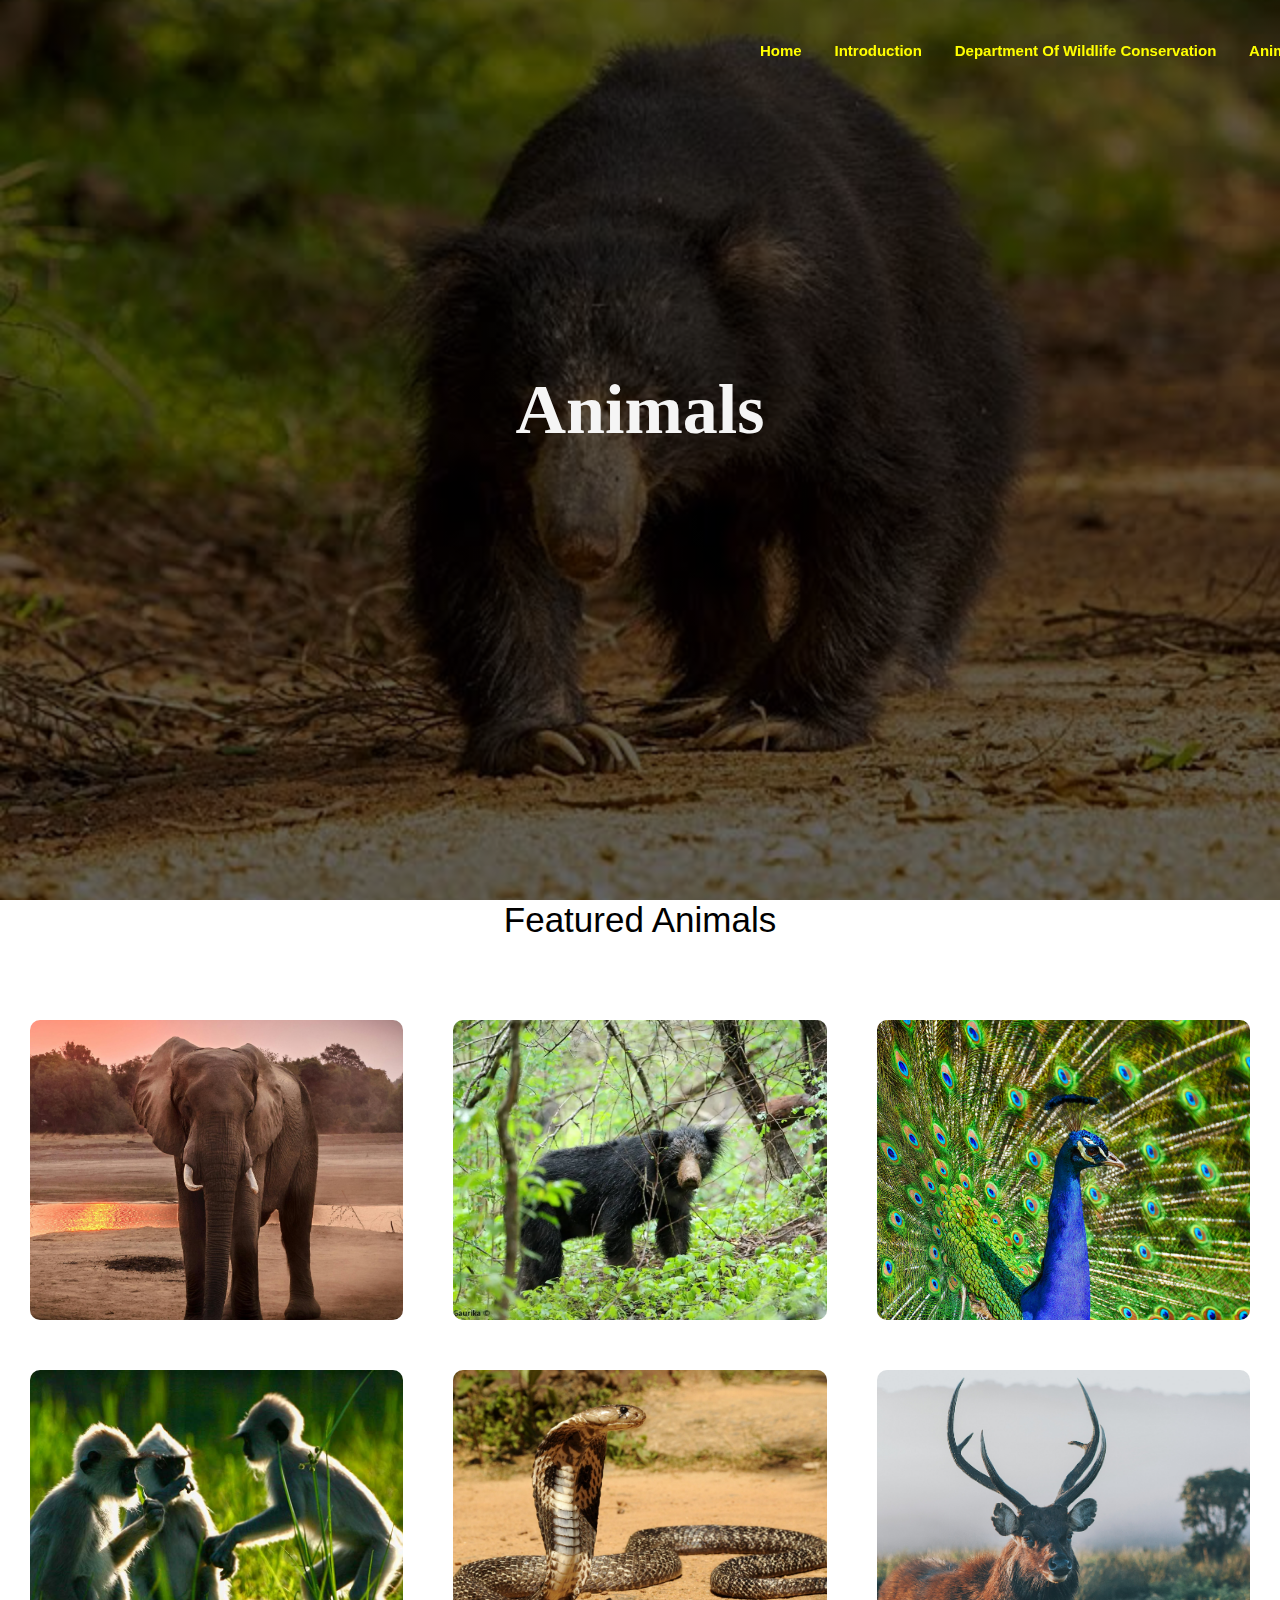
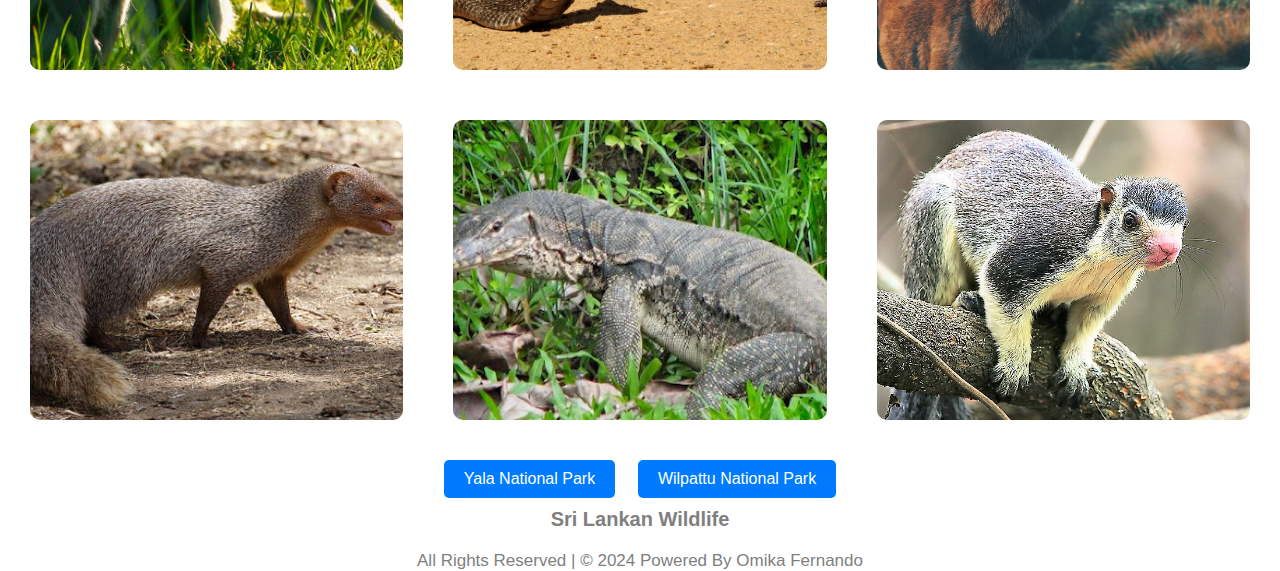
<file: Animals.html>
<html lang="en">
<head>
    <meta charset="UTF-8">
    <meta name="viewport" content="width=device-width, initial-scale=1.0">
    <title>Sri Lankan Wildlife</title>
    <link rel="stylesheet" href="styles.css">
</head>
<body>
    <header>
        <section class="home-5" id="home-5">
            <section class="header">
            <nav class="navbar">
                <ul>
                    <li><a href="index.html">Home</a></li>
                    <li><a href="Introduction.html">Introduction</a></li>
                    <li><a href="Department of Wildlife Conservation.html">Department of Wildlife Conservation</a></li>
                    <li><a href="Animals.html">Animals</a>
                        <section class="submenues">
                            <ul>
                                <li><a href="Yala.html">Yala National Park</a></li>
                                <li><a href="Wilpattu.html">Wilpattu National Park</a></li>
                            </ul>
                        </section>
                    </li>
                    <li><a href="Sri lankan Leopard.html">Sri Lankan Leopard</a></li>
                </ul>
            </nav>
            </section>
            <section class="pageheadings">
                <h1>Animals</h1>
                

            </section>
        </section>
    </header>
    <section class="featured-wildlife" id="featured-wildlife">
      <h1 class="heading">Featured Animals</h1>
      <div class="box-container">
        <div class="box">
          <div class="image">
            <img src="elephant.jpg" alt="" />
            <div class="content">
              <h3>Sri Lankan Elephant</h3>
              <p>The Sri Lankan elephant, scientifically known as Elephas maximus maximus, is a significant and revered species in Sri Lanka. </p>
            </div>
          </div>
        </div>
    
        <div class="box">
          <div class="image">
            <img src="bear2.webp" alt="" />
            <div class="content">
              <h3>Sri Lankan Bear</h3>
              <p>The Sri Lankan sloth bear, scientifically known as Melursus ursinus inornatus, is a unique and lesser-known species in Sri Lanka. </p>
            </div>
          </div>
        </div>
    
        <div class="box">
          <div class="image">
            <img src="peacock.jpg" alt="" />
            <div class="content">
              <h3>Peacock</h3>
              <p>The Sri Lankan peafowl, scientifically known as Pavo cristatus, is a captivating bird celebrated for its vibrant plumage.</p>
            </div>
          </div>
        </div>

        <div class="box">
          <div class="image">
            <img src="Gray-Langur-VW-4.jpg" alt="" />
            <div class="content">
              <h3>Sri Lankan Monkey</h3>
              <p>
                The Toque Macaque (Macaca sinica) is a medium-sized monkey found in Sri Lanka. Sporting a greyish-brown fur coat, these monkeys have a distinctive dark face and a noticeable "toque" of hair on their heads.</p>
            </div>
          </div>
        </div>

        <div class="box">
          <div class="image">
            <img src="sna.jpg" alt="" />
            <div class="content">
              <h3>Sri Lankan Snake</h3>
              <p>Sri Lanka is home to several snake species, and one of the notable venomous snakes found in the country is the Sri Lankan Cobra (Naja naja).</p>
            </div>
          </div>
        </div>

        <div class="box">
          <div class="image">
            <img src="Omika.jpg" alt="" />
            <div class="content">
              <h3>Sambar Deer</h3>
              <p>The Sambar deer also known as the Sri Lankan Sambar, is a large and widely distributed deer species found in Sri Lanka. </p>
            </div>
          </div>
        </div>

        <div class="box">
          <div class="image">
            <img src="mugatiya.jpg" alt="" />
            <div class="content">
              <h3>Mongooses</h3>
              <p>In Sri Lanka, the Indian Grey Mongoose (Herpestes edwardsii) is a commonly encountered mongoose species. </p>
            </div>
          </div>
        </div>

        <div class="box">
          <div class="image">
            <img src="thala1.jpg" alt="" />
            <div class="content">
              <h3>Bengal monitor</h3>
              <p>In Sri Lanka, the Bengal Monitor (Varanus bengalensis) is indeed present and can be found in various habitats across the country.</p>
            </div>
          </div>
        </div>

        <div class="box">
          <div class="image">
            <img src="dadulena.jpg" alt="" />
            <div class="content">
              <h3>Giant Squriel</h3>
              <p>
                In Sri Lanka, the term "giant squirrel" commonly refers to the Indian Giant Squirrel (Ratufa indica), also known as the Malabar Giant Squirrel.</p>
            </div>
          </div>
        </div>
      </section>

      <section>
        
<div class="button-container">
  <a href="Yala.html" class="button">Yala National Park</a>
  <a href="Wilpattu.html" class="button">Wilpattu National Park </a>
</div>

      </section>
         <!-- footer section starts -->
<section class="footer">
    <a href="#" class="logo">Sri Lankan Wildlife<span>Website</span></a>
    <p>All Rights Reserved | © 2024 Powered By Omika Fernando</p>
  </section>
  <!-- footer section ends -->
</body>
</html>
</file>
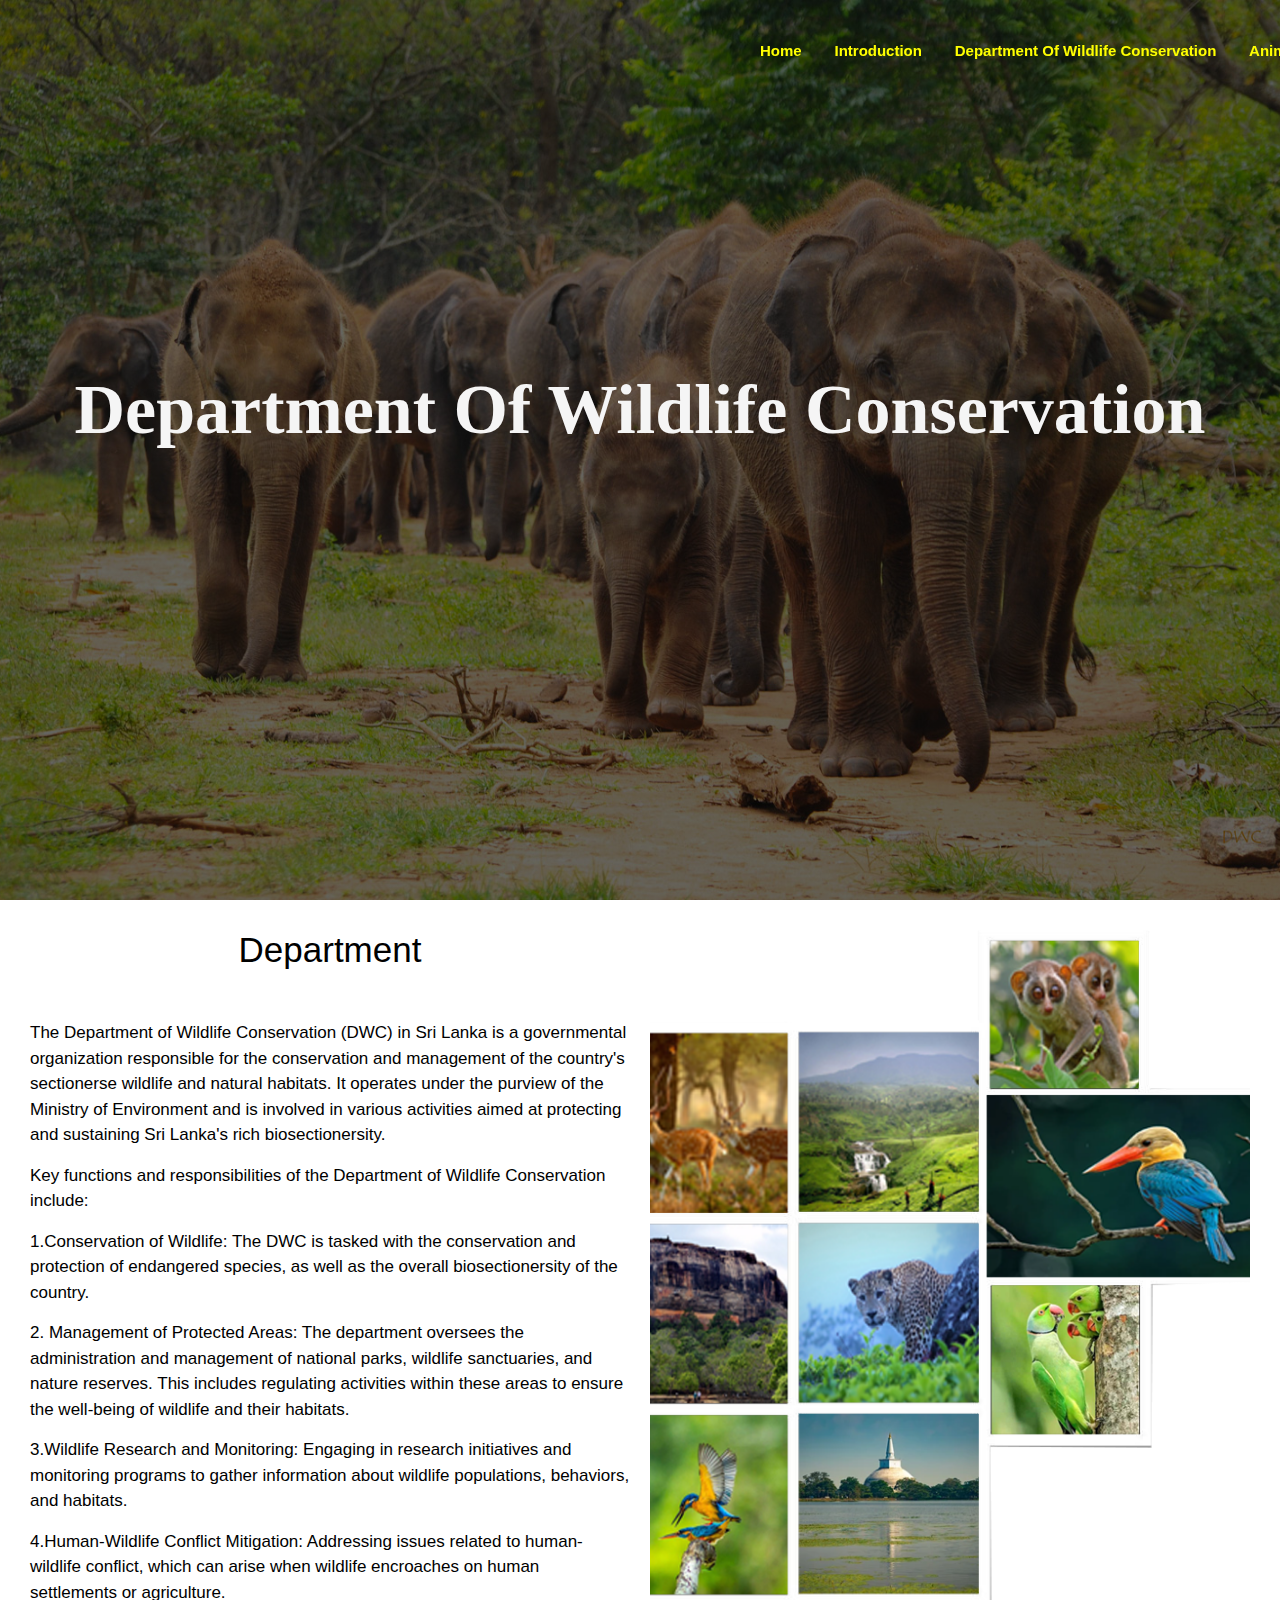
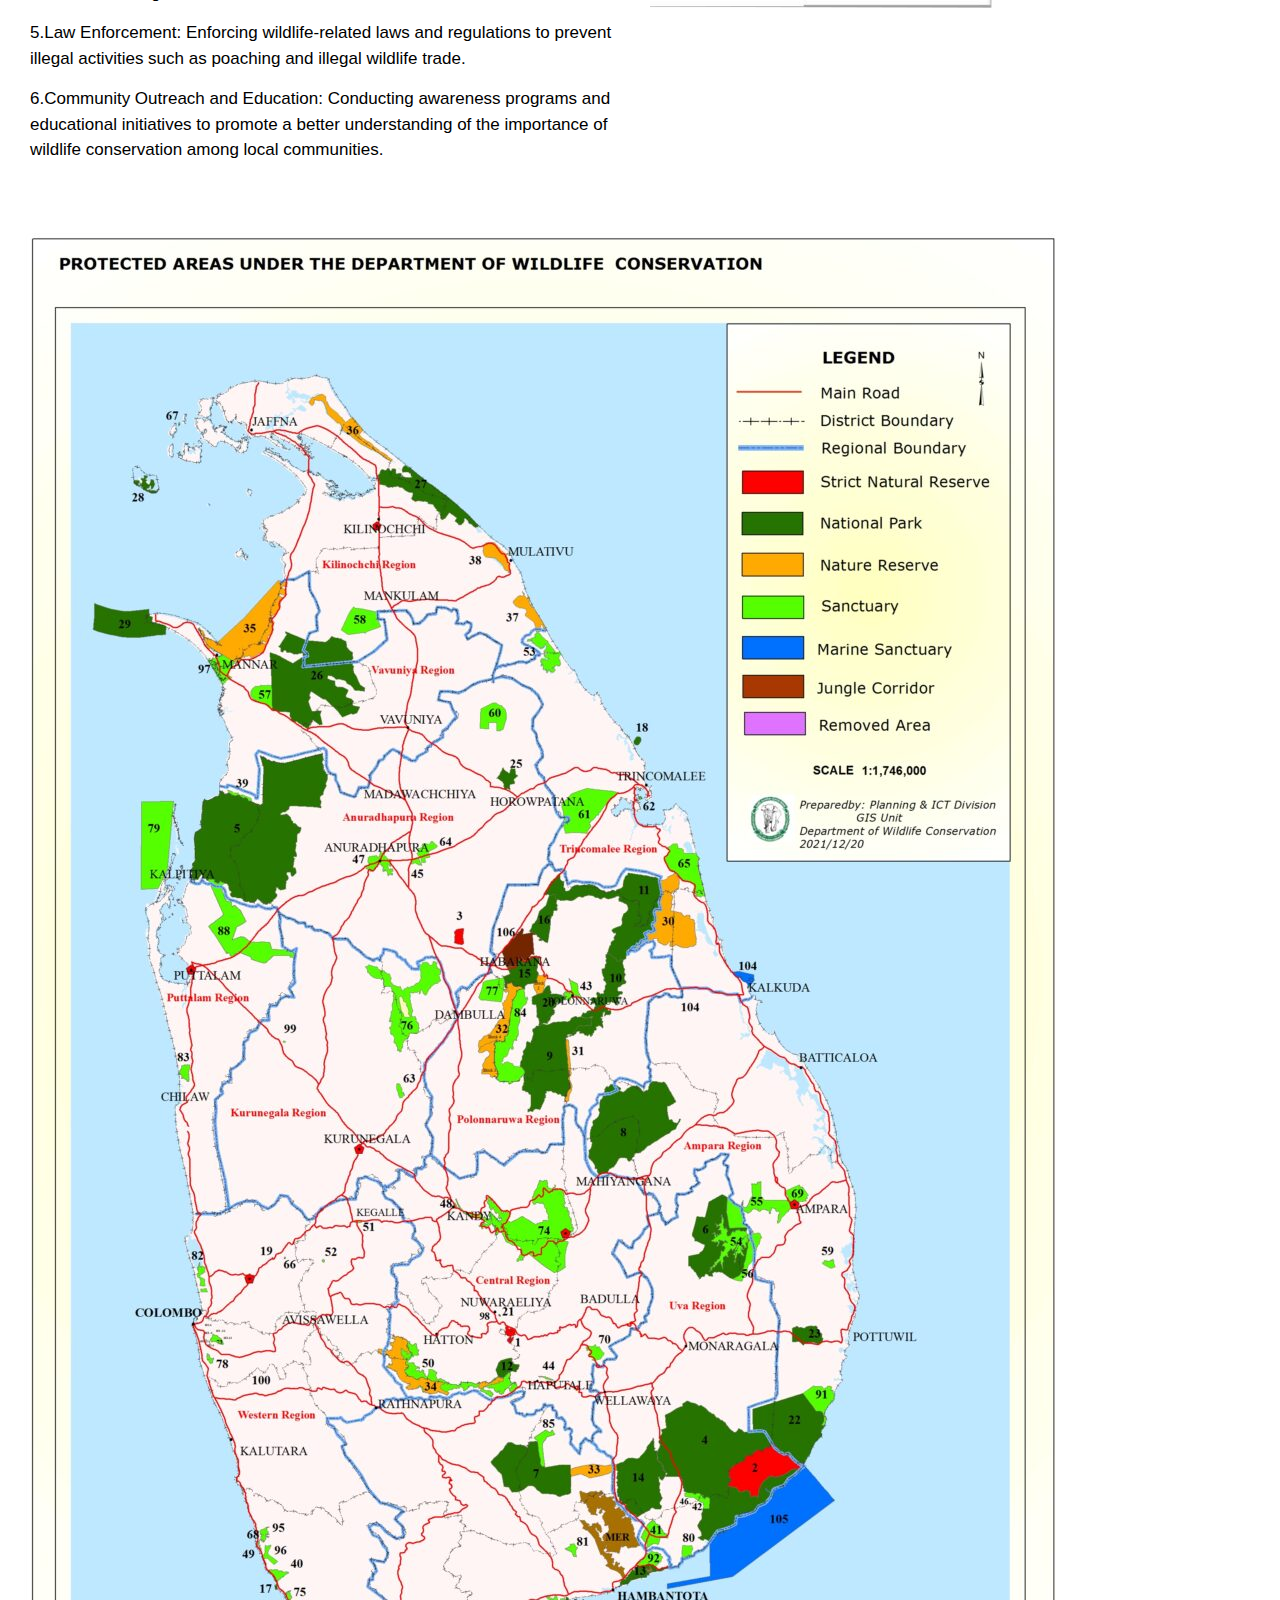
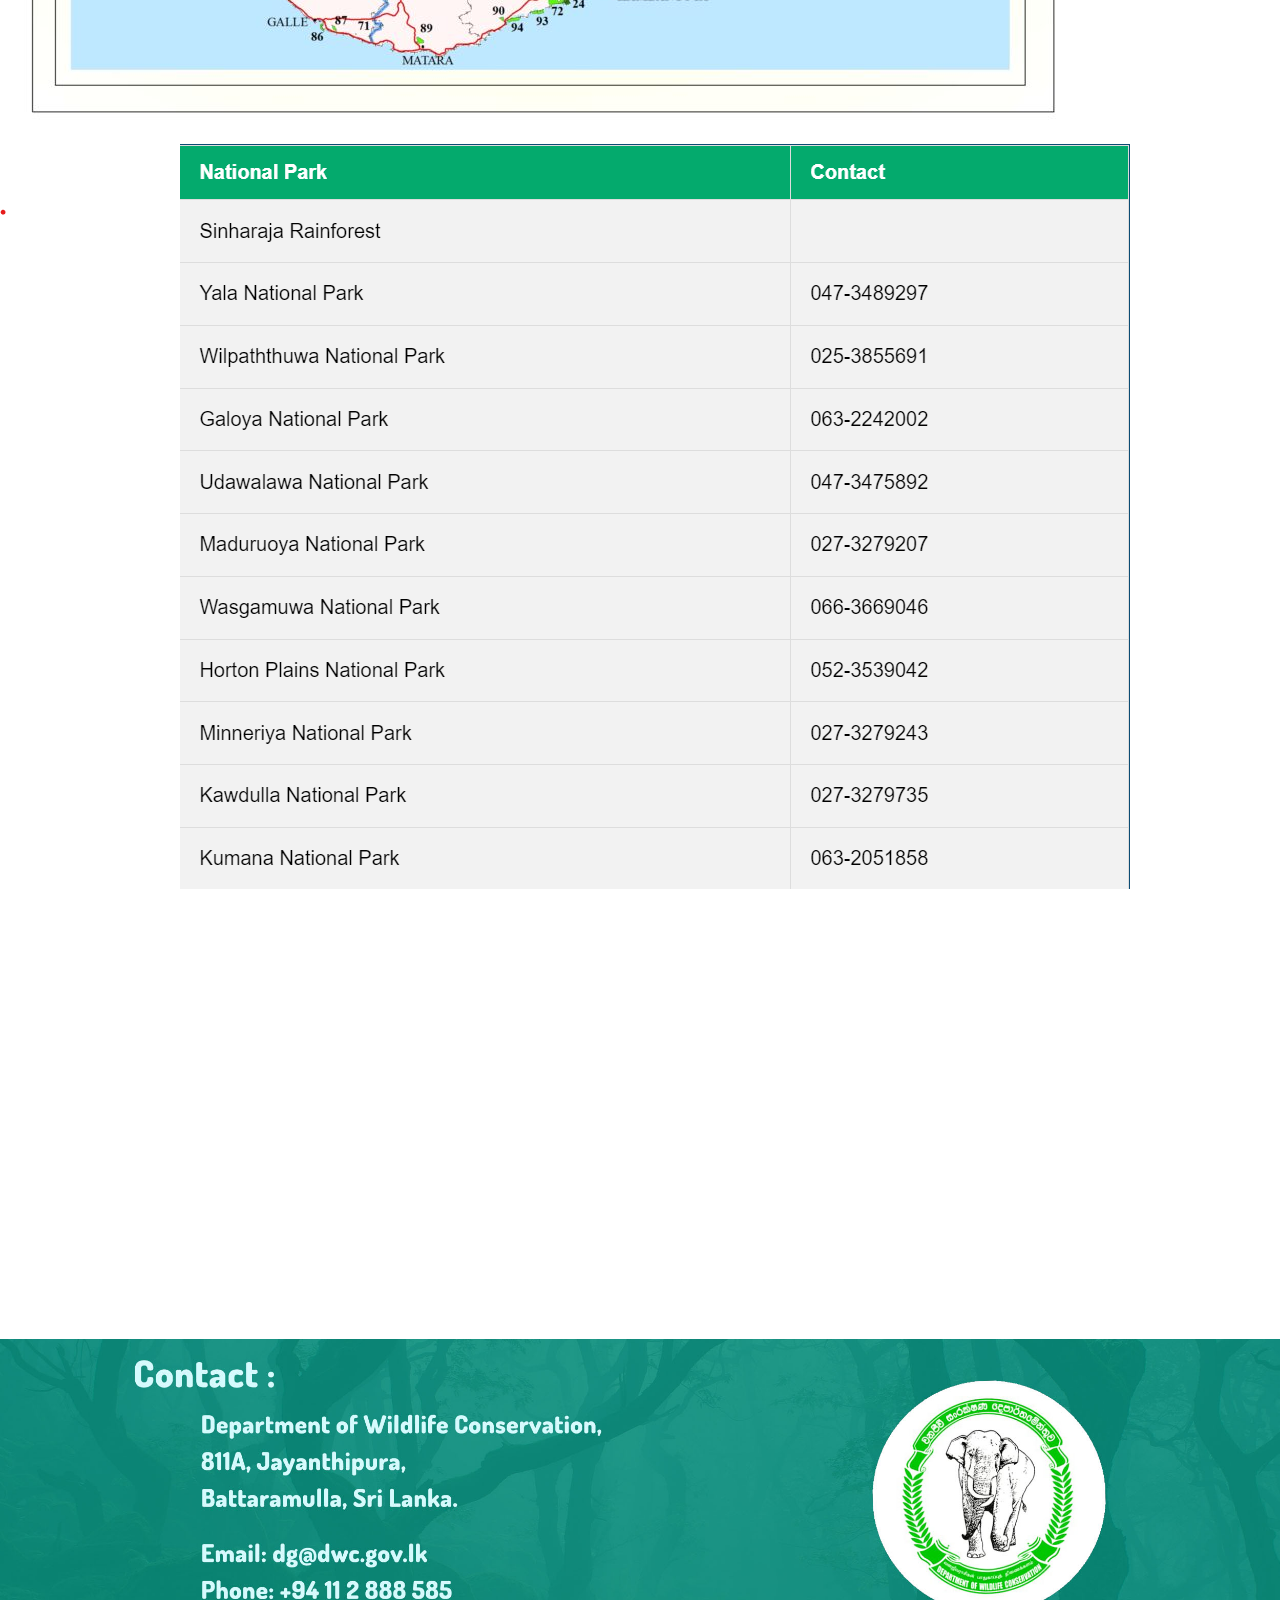
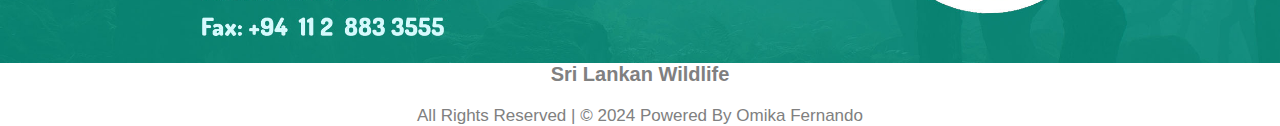
<file: Department of Wildlife Conservation.html>
<html lang="en">
<head>
    <meta charset="UTF-8">
    <meta name="viewport" content="width=device-width, initial-scale=1.0">
    <title>Sri Lankan Wildlife</title>
    <link rel="stylesheet" href="styles.css">
</head>
<body>
    <header>
        <section class="home-3" id="home-3">
            <section class="header">
            <nav class="navbar">
                <ul>
                    <li><a href="index.html">Home</a></li>
                    <li><a href="Introduction.html">Introduction</a></li>
                    <li><a href="Department of Wildlife Conservation.html">Department of Wildlife Conservation</a></li>
                    <li><a href="Animals.html">Animals</a>
                        <section class="submenues">
                            <ul>
                                <li><a href="Yala.html">Yala National Park</a></li>
                                <li><a href="Wilpattu.html">Wilpattu National Park</a></li>
                            </ul>
                        </section>
                    </li>
                    <li><a href="Sri lankan Leopard.html">Sri Lankan Leopard</a></li>
                </ul>
            </nav>
            </section>
            <section class="pageheadings">
                <h1>Department of Wildlife Conservation</h1>

            </section>
        </section>
    </header>
    
    <section class="intro" id="intro">
        <section class="box-container">
          <section class="box">
            <h1 class="heading">Department</h1>
            <p>
                The Department of Wildlife Conservation (DWC) in Sri Lanka is a governmental organization responsible for the conservation and management of the country's sectionerse wildlife and natural habitats. It operates under the purview of the Ministry of Environment and is involved in various activities aimed at protecting and sustaining Sri Lanka's rich biosectionersity. 
             
            </p>
            <p>
                Key functions and responsibilities of the Department of Wildlife Conservation include:
            </p>
            <p>1.Conservation of Wildlife: The DWC is tasked with the conservation and protection of endangered species, as well as the overall biosectionersity of the country.</p>
             <p>
               2. Management of Protected Areas: The department oversees the administration and management of national parks, wildlife sanctuaries, and nature reserves. This includes regulating activities within these areas to ensure the well-being of wildlife and their habitats.

                <p>
              3.Wildlife Research and Monitoring: Engaging in research initiatives and monitoring programs to gather information about wildlife populations, behaviors, and habitats.
                </p>

                <p>
4.Human-Wildlife Conflict Mitigation: Addressing issues related to human-wildlife conflict, which can arise when wildlife encroaches on human settlements or agriculture.
</p>
<p>
5.Law Enforcement: Enforcing wildlife-related laws and regulations to prevent illegal activities such as poaching and illegal wildlife trade.
</p>
<p>
6.Community Outreach and Education: Conducting awareness programs and educational initiatives to promote a better understanding of the importance of wildlife conservation among local communities.
</p>

             </p>
            </section>
    
          <section class="box">
            <section class="image">
              <img src="pasiya.png" alt="" />
            </section>
          </section>
        </section>
      </section>
      <section>
   <section class="protect-img">
        <img src="protect1.jpg" alt="">
      </section>
      <section class="protect-img2">
        <img src="protect 2.png" alt="">
      </section>      
    </section>
    <iframe class="newmap" src="https://www.google.com/maps/embed?pb=!1m18!1m12!1m3!1d31687.202514094577!2d79.88915440602784!3d6.902523658183574!2m3!1f0!2f0!3f0!3m2!1i1024!2i768!4f13.1!3m3!1m2!1s0x3ae250aa85489b1f%3A0xd8773339b6b43dbb!2sDepartment%20of%20Wildlife%20Conservation!5e0!3m2!1sen!2slk!4v1705472364431!5m2!1sen!2slk" width="1480" height="450" style="border:0;" allowfullscreen="" loading="lazy" referrerpolicy="no-referrer-when-downgrade"></iframe>
    <img src="contact.jpg" class="contact">

    <!-- footer section starts -->
<section class="footer">
    <a href="#" class="logo">Sri Lankan Wildlife<span>Website</span></a>
    <p>All Rights Reserved | © 2024 Powered By Omika Fernando</p>
  </section>
  <!-- footer section ends -->
</body>
</html>
</file>
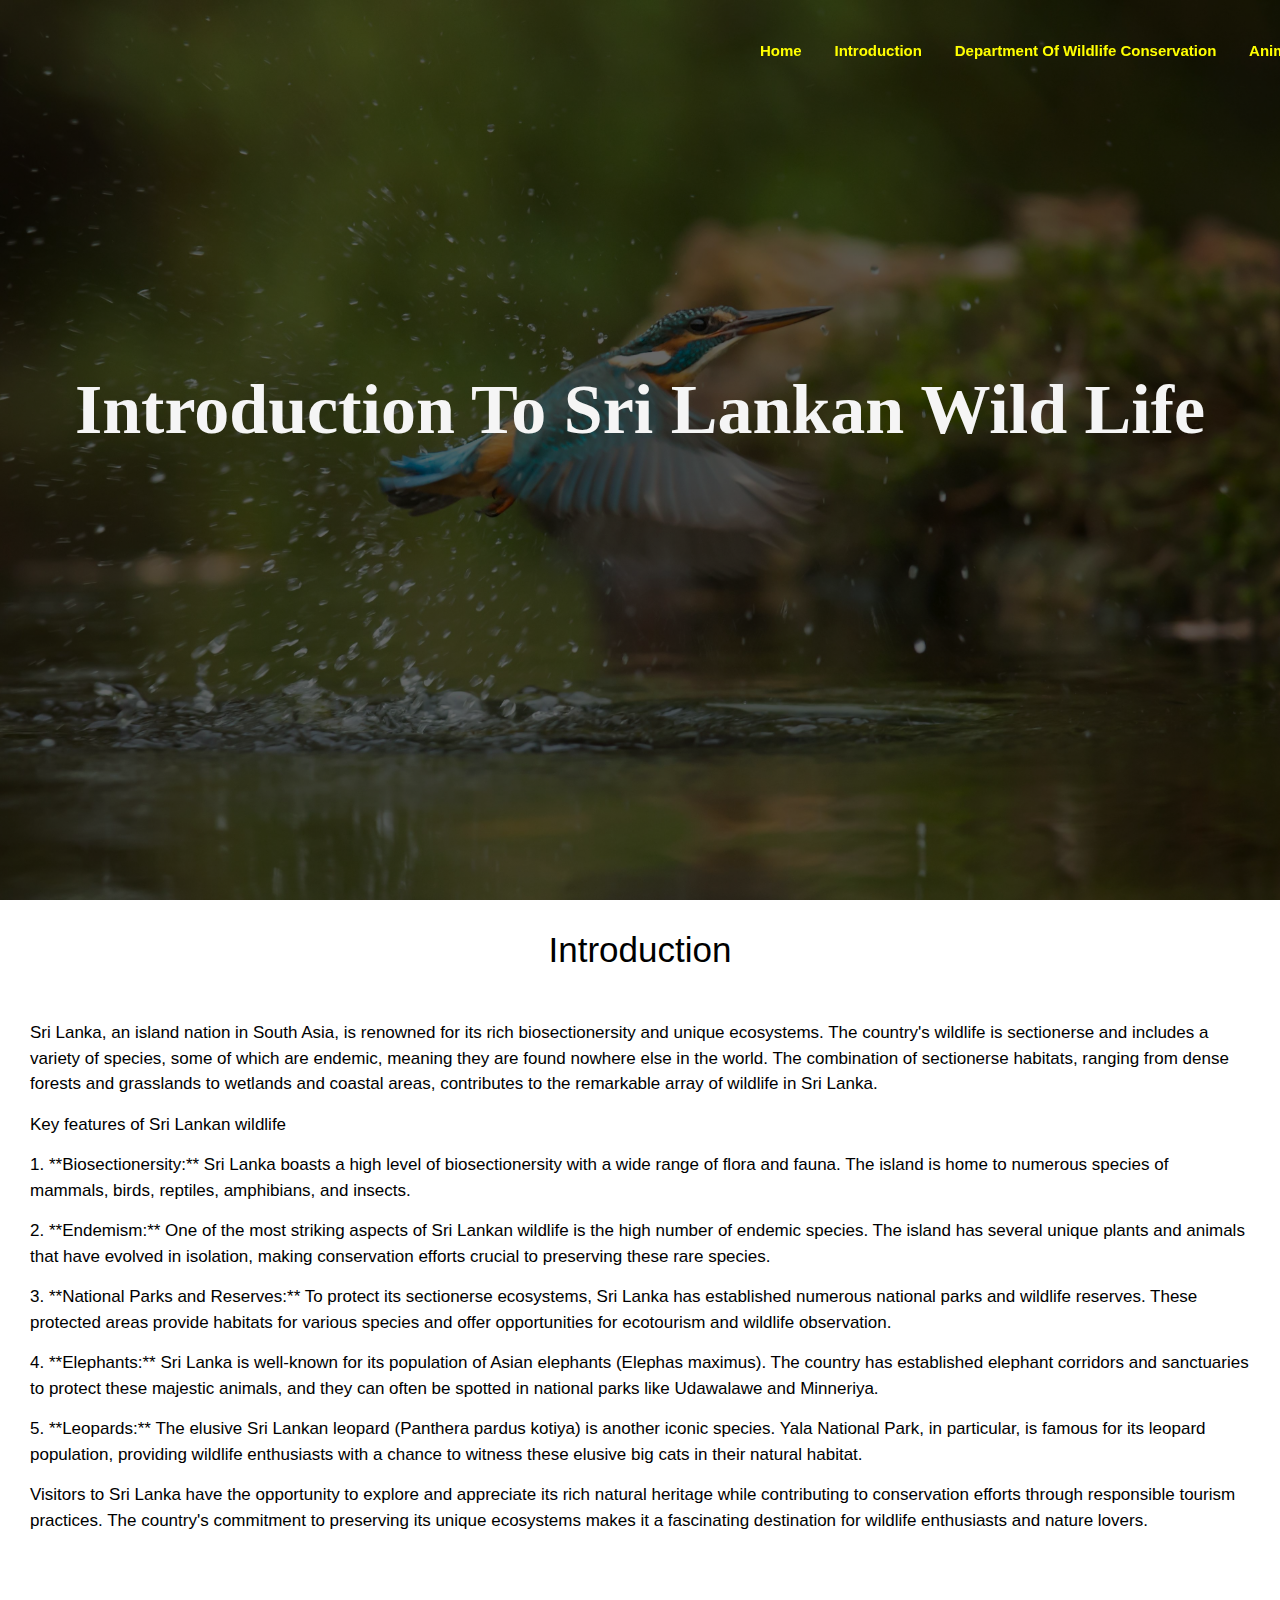
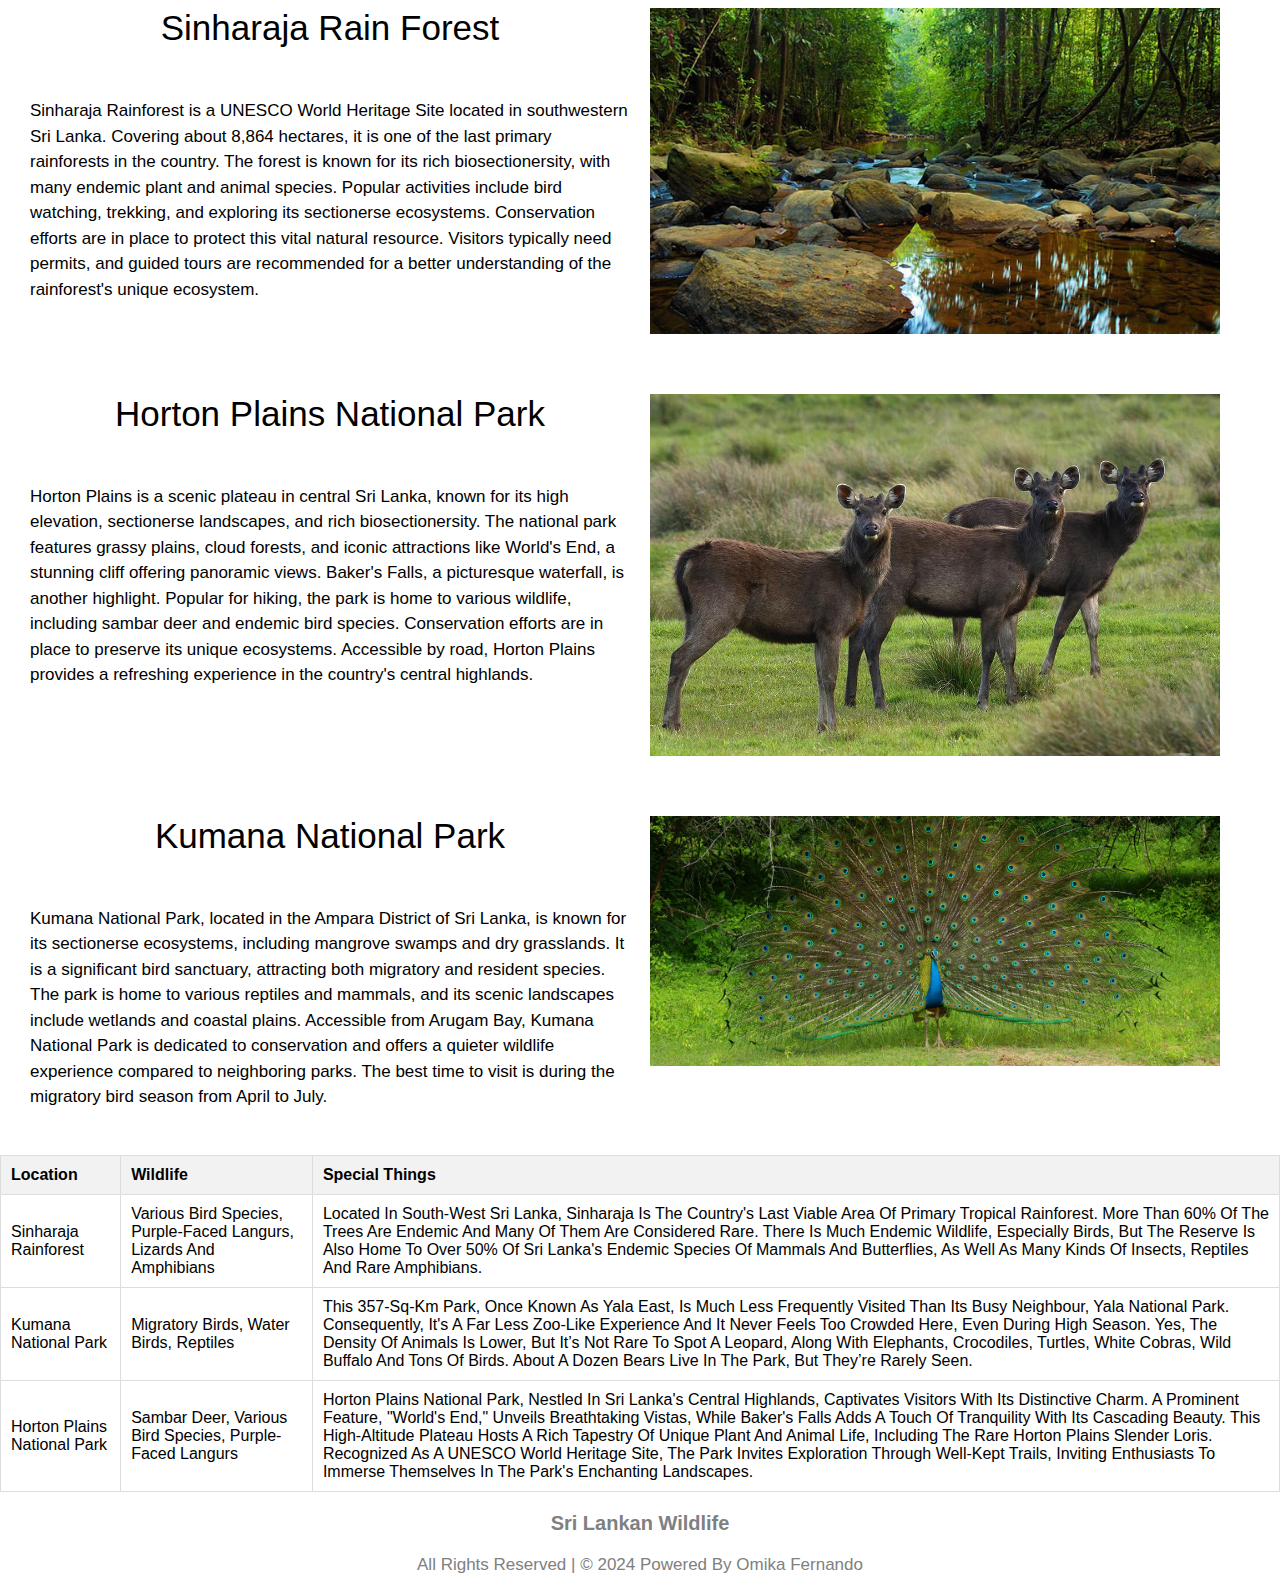
<file: Introduction.html>
<html lang="en">
<head>
    <meta charset="UTF-8">
    <meta name="viewport" content="width=device-width, initial-scale=1.0">
    <title>Sri Lankan Wildlife</title>
    <link rel="stylesheet" href="styles.css">
</head>
<body>
    <header>
        <section class="home-2" id="home-2">
            <section class="header">
            <nav class="navbar">
                <ul>
                    <li><a href="index.html">Home</a></li>
                    <li><a href="Introduction.html">Introduction</a></li>
                    <li><a href="Department of Wildlife Conservation.html">Department of Wildlife Conservation</a></li>
                    <li><a href="Animals.html">Animals</a>
                        <section class="submenues">
                            <ul>
                                <li><a href="Yala.html">Yala National Park</a></li>
                                <li><a href="Wilpattu.html">Wilpattu National Park</a></li>
                            </ul>
                        </section>
                    </li>
                    <li><a href="Sri lankan Leopard.html">Sri Lankan Leopard</a></li>
                </ul>
            </nav>
            </section>
            <section class="pageheadings ">
                <h1>Introduction To Sri Lankan Wild Life</h1>

            </section>
        </section>
    </header>

    <section class="intro" id="intro">
    <section class="box-container">
      <section class="box">
        <h1 class="heading">Introduction</h1>
        <p>
            
            Sri Lanka, an island nation in South Asia, is renowned for its rich biosectionersity and unique ecosystems. The country's wildlife is sectionerse and includes a variety of species, some of which are endemic, meaning they are found nowhere else in the world. The combination of sectionerse habitats, ranging from dense forests and grasslands to wetlands and coastal areas, contributes to the remarkable array of wildlife in Sri Lanka.
        </p>

        <p>
            Key features of Sri Lankan wildlife
            </p>
            
          <p>
              1. **Biosectionersity:** Sri Lanka boasts a high level of biosectionersity with a wide range of flora and fauna. The island is home to numerous species of mammals, birds, reptiles, amphibians, and insects.
            </p>
            <p>
            2. **Endemism:** One of the most striking aspects of Sri Lankan wildlife is the high number of endemic species. The island has several unique plants and animals that have evolved in isolation, making conservation efforts crucial to preserving these rare species.
            </p>
            <p>
            3. **National Parks and Reserves:** To protect its sectionerse ecosystems, Sri Lanka has established numerous national parks and wildlife reserves. These protected areas provide habitats for various species and offer opportunities for ecotourism and wildlife observation.
            </p>
            <p>
            4. **Elephants:** Sri Lanka is well-known for its population of Asian elephants (Elephas maximus). The country has established elephant corridors and sanctuaries to protect these majestic animals, and they can often be spotted in national parks like Udawalawe and Minneriya.
            </p>
            <p>
            5. **Leopards:** The elusive Sri Lankan leopard (Panthera pardus kotiya) is another iconic species. Yala National Park, in particular, is famous for its leopard population, providing wildlife enthusiasts with a chance to witness these elusive big cats in their natural habitat.
            </p>
            <p>
            Visitors to Sri Lanka have the opportunity to explore and appreciate its rich natural heritage while contributing to conservation efforts through responsible tourism practices. The country's commitment to preserving its unique ecosystems makes it a fascinating destination for wildlife enthusiasts and nature lovers.
        </p>
        
      </section>
      
    </section>

    <section class="intro" id="intro">
      <section class="box-container">
        <section class="box">
          <h1 class="heading">Sinharaja Rain Forest </h1>
          <p>Sinharaja Rainforest is a UNESCO World Heritage Site located in southwestern Sri Lanka. Covering about 8,864 hectares, it is one of the last primary rainforests in the country. The forest is known for its rich biosectionersity, with many endemic plant and animal species. Popular activities include bird watching, trekking, and exploring its sectionerse ecosystems. Conservation efforts are in place to protect this vital natural resource. Visitors typically need permits, and guided tours are recommended for a better understanding of the rainforest's unique ecosystem.</p>
          
            
          </section>
  
        <section class="box">
          <section  class="image-container">
            <img src="Sinharaja_Rain_Forest.jpg" alt="" />
          </section>
        </section>
        </section>
    </section>

    <section class="intro" id="intro">
      <section class="box-container">
        <section class="box">
          <h1 class="heading">Horton Plains National Park </h1>
          <p>Horton Plains is a scenic plateau in central Sri Lanka, known for its high elevation, sectionerse landscapes, and rich biosectionersity. The national park features grassy plains, cloud forests, and iconic attractions like World's End, a stunning cliff offering panoramic views. Baker's Falls, a picturesque waterfall, is another highlight. Popular for hiking, the park is home to various wildlife, including sambar deer and endemic bird species. Conservation efforts are in place to preserve its unique ecosystems. Accessible by road, Horton Plains provides a refreshing experience in the country's central highlands.  </p>
        </section>
  
        <section class="box">
          <section class="image-container">
            <img src="horton.jpg" alt="" />
          </section>
        </section>
      </section>
    </section>

    <section class="intro" id="intro">
      <section class="box-container">
        <section class="box">
          <h1 class="heading">Kumana National Park </h1>
          <p>Kumana National Park, located in the Ampara District of Sri Lanka, is known for its sectionerse ecosystems, including mangrove swamps and dry grasslands. It is a significant bird sanctuary, attracting both migratory and resident species. The park is home to various reptiles and mammals, and its scenic landscapes include wetlands and coastal plains. Accessible from Arugam Bay, Kumana National Park is dedicated to conservation and offers a quieter wildlife experience compared to neighboring parks. The best time to visit is during the migratory bird season from April to July.</p> 
        </section>
  
        <section class="box">
          <section class="image-container">
            <img src="kumana.jpg" alt="" />
          </section>
        </section>
      </section>
    </section>
    <section>
      <!DOCTYPE html>
<html lang="en">
<head>
  <meta charset="UTF-8">
  <meta name="viewport" content="width=device-width, initial-scale=1.0">
  <style>
   
    
  </style>
</head>
<body>

<table>
  <tr>
    <th>Location</th>
    <th>Wildlife</th>
    <th>Special things</th>
  </tr>
 
  <tr>
    <td>Sinharaja Rainforest</td>
    <td>Various bird species, Purple-faced Langurs, Lizards and amphibians</td>
    <td>Located in south-west Sri Lanka, Sinharaja is the country's last viable area of primary tropical rainforest. More than 60% of the trees are endemic and many of them are considered rare. There is much endemic wildlife, especially birds, but the reserve is also home to over 50% of Sri Lanka's endemic species of mammals and butterflies, as well as many kinds of insects, reptiles and rare amphibians.</td>
  </tr>
  <tr>
    <td>Kumana National Park</td>
    <td>Migratory birds, Water birds, Reptiles</td>
    <td>This 357-sq-km park, once known as Yala East, is much less frequently visited than its busy neighbour, Yala National Park. Consequently, it's a far less zoo-like experience and it never feels too crowded here, even during high season. Yes, the density of animals is lower, but it’s not rare to spot a leopard, along with elephants, crocodiles, turtles, white cobras, wild buffalo and tons of birds. About a dozen bears live in the park, but they’re rarely seen.</td>
  </tr>
  <tr>
    <td>Horton Plains National Park</td>
    <td>Sambar deer, Various bird species, Purple-faced Langurs</td>
    <td>Horton Plains National Park, nestled in Sri Lanka's central highlands, captivates visitors with its distinctive charm. A prominent feature, "World's End," unveils breathtaking vistas, while Baker's Falls adds a touch of tranquility with its cascading beauty. This high-altitude plateau hosts a rich tapestry of unique plant and animal life, including the rare Horton Plains Slender Loris. Recognized as a UNESCO World Heritage Site, the park invites exploration through well-kept trails, inviting enthusiasts to immerse themselves in the park's enchanting landscapes.</td>
  </tr>
</table>

</body>
</html>

    </section>




    

     <!-- footer section starts -->
<section class="footer">
    <a href="#" class="logo">Sri Lankan Wildlife<span>Website</span></a>
    <p>All Rights Reserved | © 2024 Powered By Omika Fernando</p>
  </section>
  <!-- footer section ends -->
    
</body>
</html>
</file>
<file: styles.css>
* {
    font-family: 'Montserrat', sans-serif;
    margin: 0;
    padding: 0;
    box-sizing: border-box;
    outline: none;
    border: none;
    text-decoration: none;
    text-transform: capitalize;
    transition: 0.2s linear;
  }
  

  
  html {
    font-size: 62.5%;
    overflow-x: hidden;
    scroll-behavior: smooth;
    scroll-padding-top: 6rem;
  }
  
  html::-webkit-scrollbar {
    width: 1rem;
  }
  
  html::-webkit-scrollbar-track {
    background: var(--white);
  }
  
  html::-webkit-scrollbar-thumb {
    background: var(--black);
  }
  
  .box-container {
    padding :30px;
  }
  
  .heading {
    font-size: 3.5rem;
    font-weight: 500;
    margin-bottom: 5rem;
    text-align: center;
  }
  /* home */
  .home {
      height: 100vh;
      background: linear-gradient(rgba(0, 0, 0, 0.6), rgba(0, 0, 0, 0.6)),
        url('lev.jpg') no-repeat;
      background-size: cover;
      background-position: center;
      background-attachment: fixed;
  
      display: flex;
      align-items: center;
      justify-content: center;
      flex-flow: column;
      text-align: center;
    }
    
    /* home */
  
  
    /* header */
  .header{
      position: fixed;
      top: 0;
      left: 0;
      right: 0;
      padding: 5rem 9%;
      display: flex;
      align-items: center;
      z-index: 100;
    }
    
    .header.active {
      background: var(--white);
      padding: 3rem 9%;
      box-shadow: 0 0.5rem 1rem rgba(0, 0, 0, 0.1);
    }
    
    .header.active .logo,
    .header.active .navbar a,
    .header.active .menu {
      color: var(--black);
    }
    
    .header .logo {
      margin-right: auto;
      font-size: 2rem;
      color: var(--white);
      font-weight: 700;
    }
    
    .header .logo span {
      font-weight: normal;
    }
    
    /* Style for the main navigation bar */
.navbar {
  position: absolute;
  left: 750px;
  display: flex;
  width: 100%;
  justify-content: space-between;
  background-color:transparent;
  padding: 10px;

}

.navbar ul {
  list-style-type: none;
  margin: 0;
  padding: 0px; 
  margin-right: 30px;
}

.navbar li {
  display: inline-block;
  margin-right: 30px;
  position: relative; /* Add relative positioning to create a context for absolute positioning of submenus */
}

.navbar a {
  text-decoration: none;
  color:yellow;
  font-weight: bold;
  font-size: 15px;

}

.navbar a:hover {
  color: #ecf0f1;
}

/* Style for the submenus */
.submenues {
  display: none;
  position: absolute;
  background-color: transparent;
  padding: 10px;
  box-shadow: 0 8px 16px rgba(0, 0, 0, 0.2);
  opacity: 0; /* Set initial opacity to 0 for the fade-in effect */
  transition: opacity 0.3s ease; /* Add a smooth transition effect */
}

.navbar li:hover .submenues {
  display: block;
  opacity: 1; /* Set opacity to 1 on hover to trigger the fade-in effect */
}

.submenues ul {
  list-style-type: none;
  padding: 0;
}

.submenues li {
  margin: 5px 0;
}

.submenues a {
  color: #ffffff;
}

.submenues a:hover {
  color: #ecf0f1;
}


  .content{
      width: 100%;
      top: 50%;
      transform: translateY(-50%);
      text-align: center;
      color:whitesmoke;
  }
  .content h1{
      font-size: 70px;
      margin-top: 80px;
      font-family: 'Times New Roman', Times, serif;
  }
  .content p{
      margin: 20px auto;
      font-weight: 100px; ;
      line-height:25px ;
      font-family: 'Times New Roman', Times, serif;
      font-size: medium;
  }

.pageheadings{
    width: 100%;

    transform: translateY(-50%);
    text-align: center;
    color:whitesmoke;

  }
.pageheadings h1{
    font-size: 70px;
    margin-top: 80px;
    font-family: 'Times New Roman', Times, serif;
}
.pageheadings p{
    margin: 20px auto;
    font-weight: 100px; ;
    line-height:25px ;
    font-family: 'Times New Roman', Times, serif;
    font-size: medium;
}

  button {
      padding: 12px 20px;
      font-size: 16px;
      font-weight: bold;
      text-transform: uppercase;
      border: 2px solid #009688;
      background: transparent;
      border-radius: 25px;
      cursor: pointer;
      color: #fff;
      margin: 10px 10px;
      width: 200px;
      position: relative;
      overflow: hidden;
      font-family: 'Times New Roman', Times, serif;
  }
  span{
      background:#009688 ;
      height:100%;
      width: 0;
      border-radius: 25px;
      position: absolute;
      left: 0;
      bottom: 0;
      z-index: -1;
      transition: 0.5s;
  }
  
  button:hover span{
      width: 100%;
  }
  button:hover{
      border: none;
  
  }
  button:focus {
      outline: none;
      box-shadow: 0 0 0 3px rgba(0, 150, 136, 0.5);
  }
  .intro{
      background: var(--light-bg);
  
  }
  .intro .box-container .box .image {
      height: 80%;
      width: 100% ;
  }
    
    .intro .box-container .box .image img {
      width: 100%;
      height: 100%;
      object-fit: cover;
    }
    
    .intro .box-container {
      display: grid;
      grid-template-columns: repeat(auto-fit, minmax(25rem, 1fr));
      gap: 2rem;
    }
    
    .intro .box-container .box p {
      font-size: 1.7rem;
      line-height: 1.5;
      margin-bottom: 1.5rem;
      color: var(--light-color);
      text-transform: none;
    }
  
    .intro .box-container .box.heading h1{
      font-family: 'Times New Roman', Times, serif;
      font-size: 100%;
    }
  
    /* works */
  .featured-wildlife .box-container .box .image {
      height: 30rem;
      overflow: hidden;
      position: relative;
      border-radius: 10px;
    }
    
    .featured-wildlife .box-container .box .image img {
      width: 100%;
      height: 100%;
      object-fit: cover;
    }
    
    .featured-wildlife .box-container {
      display: grid;
      grid-template-columns: repeat(auto-fit, minmax(30rem, 1fr));
      gap: 5rem;
      
    }
    
    .featured-wildlife .box-container .box .image .content {
      position: absolute;
      left: 0;
      right: 0;
      bottom: 0;
      text-align: center;
      background: var(--black);
      color: var(--white);
      font-size: 1.7rem;
      padding: 2rem;
      z-index: 90;
      transform: translateY(100%);
    }
    
    .featured-wildlife .box-container .box:hover .image .content {
      transform: translateY(0);
    }
    /* works */
  
    /* footer */
  .footer {
    width: 100%;
      background: var(--black);
      text-align: center;
    }
    
    .footer .logo {
      font-size: 2rem;
      color:gray;
      font-weight: 700;
    }
    
    .footer .logo span {
      font-weight: normal;
    }
    
    .footer p {
      margin-top: 2rem;

      font-size: 1.7rem;
      color: gray;
    }
    
    .footer .socials ion-icon {
      font-size: 2.5rem;
      color: var(--black);
      background: var(--light-bg);
      border-radius: 50%;
      padding: 1rem;
      margin: 0.5rem;
      cursor: pointer;
    }
    
    /* footer */
  
  
    /* media queries */
  @media (max-width: 1200px) {
      .header {
        padding: 2rem;
      }
    
      .header.active {
        padding: 2rem;
      }
    
      section {
        padding: 3rem 2rem;
      }
    
      .home h1 {
        font-size: 5rem;
      }
    }
    
    @media (max-width: 991px) {
      html {
        font-size: 60%;
      }
    }
    
    @media (max-width: 768px) {
      .header .menu {
        display: block;
      }
    
      .header .navbar {
        position: fixed;
        top: 6.4rem;
        left: 0;
        right: 0;
        background: var(--white);
        display: flex;
        flex-flow: column;
        text-align: center;
        transform: translateX(100%);
      }
    
      header .navbar.show {
        transform: translateX(0);
      }
    
      .header .navbar a {
        color: var(--black);
        margin: 0;
        font-size: 2rem;
        margin: 2rem 0;
      }
    }
    
    @media (max-width: 450px) {
      html {
        font-size: 55%;
      }
    }

     /* home-2 */
  .home-2 {
    height: 100vh;
    background: linear-gradient(rgba(0, 0, 0, 0.6), rgba(0, 0, 0, 0.6)),
      url('intro.jpg') no-repeat;
    background-size: cover;
    background-position: center;
    background-attachment: fixed;

    display: flex;
    align-items: center;
    justify-content: center;
    flex-flow: column;
    text-align: center;
  }
  
  /* home */

  /* home-3 */
  .home-3 {
    height: 100vh;
    background: linear-gradient(rgba(0, 0, 0, 0.6), rgba(0, 0, 0, 0.6)),
      url('aliya.jpg') no-repeat;
    background-size: cover;
    background-position: center;
    background-attachment: fixed;

    display: flex;
    align-items: center;
    justify-content: center;
    flex-flow: column;
    text-align: center;
  }

  .newmap {
    width: 100%; /* Make the iframe responsive to its container */
    max-width: 100%; /* Ensure it doesn't exceed its original size */
    height: 450px; /* Set a fixed height or adjust as needed */
    border: 1px solid #ddd; /* Add a border if desired */
    border-radius: 8px; /* Optional: Add border-radius for a rounded appearance */
    overflow: hidden; /* Hide any overflow beyond the border */
}

/* Style for the footer */
footer {
  background-color: #f4f4f4; /* Set your desired background color */
  padding: 20px; /* Adjust padding as needed */
  text-align: center;
}

/* Style for the image with class "contact" */
.contact {
  width: 100%;
  max-width: 100%; /* Ensure the image is responsive and doesn't exceed its container */
  height: auto; /* Maintain the aspect ratio of the image */
  display: block; /* Remove any extra spacing below the image */
  margin: 0 auto; /* Center the image horizontally */
}
/* home-4 */
.home-4 {
  height: 100vh;
  background: linear-gradient(rgba(0, 0, 0, 0.6), rgba(0, 0, 0, 0.6)),
    url('pp.jpg') no-repeat;
  background-size: cover;
  background-position: center;
  background-attachment: fixed;

  display: flex;
  align-items: center;
  justify-content: center;
  flex-flow: column;
  text-align: center;
}
.container1 {
  width: 100%;
  margin: 30px 300px;
  display: flex;
  align-items: center;
  justify-content: center;
}
.left1 {
  width: 55%;
  height: 400px;
  background: url(yalalep.jpg)
    no-repeat center / cover;
  border-radius: 8px;
  border: 8px solid #022122;
}

.left2 {
  width: 55%;
  height: 400px;
  background: url(lepord.jpg)
    no-repeat center / cover;
  border-radius: 8px;
  border: 8px solid #022122;
}

.left3 {
  width: 55%;
  height: 400px;
  background: url(Leopard-Samburu-National-Reserve-Kenya.webp)
    no-repeat center / cover;
  border-radius: 8px;
  border: 8px solid #022122;
}

.right {
  width: 100%;
  min-height: 300px;
  background-color: #022122;
  backdrop-filter: blur(20px);
  display: flex;
  align-items: center;
  justify-content: center;
  padding: 30px;
  border-radius: 8px;
  color: white;
  margin-left: -60px;
}

.leopardbottom{
  width: 100%;
  min-height: 300px;
  background-color: #022122;
  backdrop-filter: blur(20px);
  align-items: center;
  justify-content: center;
  padding: 30px;
  border-radius: 8px;
  color: white;
  margin-left: -60px;
  margin-right: -60px;
}

/* container title */
.right h3 {
  font-size: 35px;
  font-weight: bold;
  font-family: myfont1;
  letter-spacing: 5px;
  color: #eabaac;
  margin-right: 20px;
  padding: 10px;
}

/* container paragraph */
.right p {
  margin: 20px 0;
  font-weight: lighter;
  line-height: 25px;
  color: #fff4f0;
  font-size: 15px;
}
/* home-5 */
.home-5 {
  height: 100vh;
  background: linear-gradient(rgba(0, 0, 0, 0.6), rgba(0, 0, 0, 0.6)),
    url('bear.jpeg') no-repeat;
  background-size: cover;
  background-position: center;
  background-attachment: fixed;

  display: flex;
  align-items: center;
  justify-content: center;
  flex-flow: column;
  text-align: center;
}

/* CSS code for image hover effect */
.image-container {
  position: relative;
  overflow: hidden;
}

.image-container img {
  width: 95%;
  height: auto;
  transition: transform 0.3s ease-in-out;
}

.image-container:hover img {
  transform: scale(1.1); /* You can adjust the scale factor as per your preference */
}

table {
  width: 100%;
  border-collapse: collapse;
  margin-bottom: 20px;
}

th, td {
  border: 1px solid #ddd;
  padding: 10px;
  text-align: left;
}

th {
  background-color: #f2f2f2;
}

.button-container {
  text-align: center;
}

.button {
  display: inline-block;
  padding: 10px 20px;
  margin: 10px;
  text-decoration: none;
  color: #fff;
  background-color: #007bff;
  border-radius: 5px;
  font-size: 16px;
  transition: background-color 0.3s ease;
}

.button:hover {
  background-color: #0056b3;
}

.threats {

}
</file>
